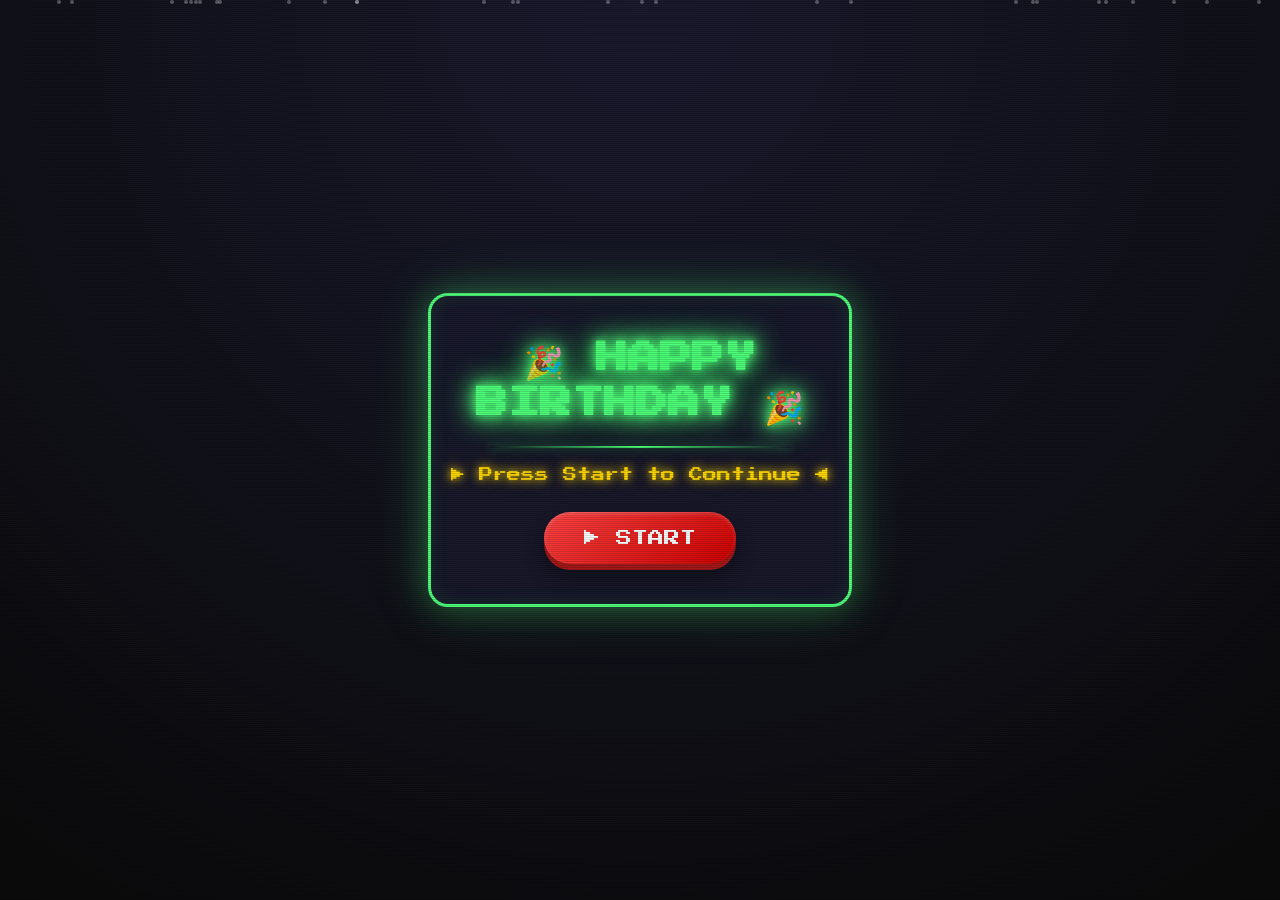
<file: index.html>
<!DOCTYPE html>
<html lang="en">
<head>
  <meta charset="UTF-8">
  <meta name="viewport" content="width=device-width, initial-scale=1.0">
  <title>Happy Birthday 💖</title>
  <link rel="stylesheet" href="css/start.css">
</head>
<body>
  <!-- Animated particles -->
  <div class="particles" id="particles"></div>

  <!-- Scanline overlay -->
  <div class="scanlines"></div>

  <!-- Start screen -->
  <div class="start-screen">
    <h1 class="title">
      <span class="emoji">🎉</span>
      HAPPY<br>BIRTHDAY
      <span class="emoji">🎉</span>
    </h1>
    
    <div class="divider"></div>
    
    <p class="subtitle">▶ Press Start to Continue ◀</p>
    
    <button class="start-btn" id="start-button">
      ▶ START
    </button>
  </div>

  <script src="js/start.js"></script>
</body>
</html>
</file>
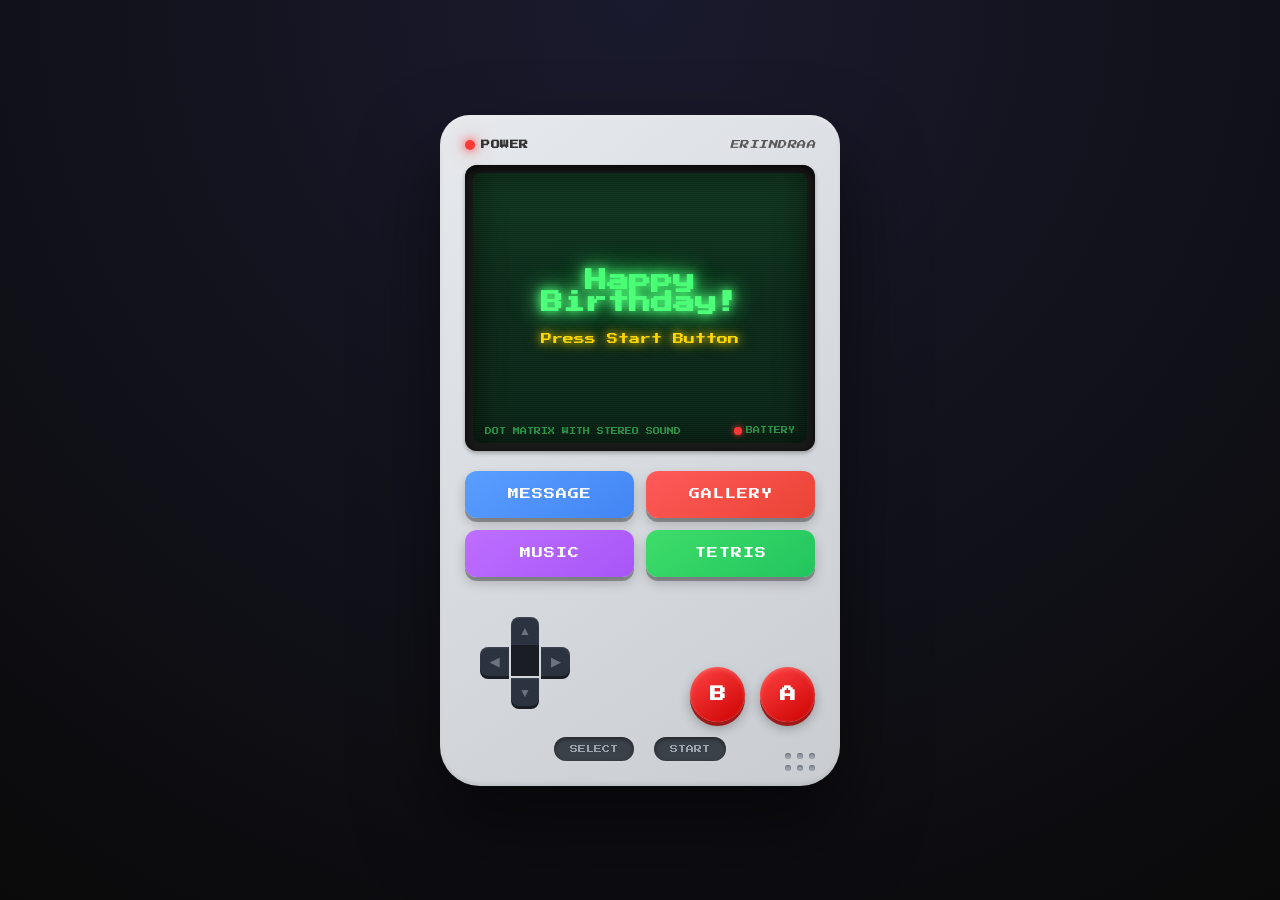
<file: menu.html>
<!DOCTYPE html>
<html lang="en">
<head>
  <meta charset="UTF-8">
  <meta name="viewport" content="width=device-width, initial-scale=1.0">
  <title>ERIINDRAA Console</title>
  <link rel="stylesheet" href="css/style.css">
</head>
<body>
  <div class="console">
    <div class="top-bar">
      <div class="power">
        <div class="power-led"></div>
        <span>POWER</span>
      </div>
      <div class="brand">ERIINDRAA</div>
    </div>

    <div class="screen-container">
      <div class="screen">
        <h1>Happy<br>Birthday!</h1>
        <p>Press Start Button</p>
        <div class="screen-info">DOT MATRIX WITH STEREO SOUND</div>
        <div class="battery-indicator">
          <div class="battery-led"></div>
          <span>BATTERY</span>
        </div>
      </div>
    </div>

    <div class="menu-buttons">
      <button class="btn blue" data-screen="message" onclick="testClick('message')">MESSAGE</button>
      <button class="btn red" data-screen="gallery" onclick="testClick('gallery')">GALLERY</button>
      <button class="btn purple" data-screen="music" onclick="testClick('music')">MUSIC</button>
      <button class="btn green" data-screen="tetris" onclick="testClick('tetris')">TETRIS</button>
    </div>

    <div class="controls">
      <div class="dpad-container">
        <div class="dpad">
          <button class="dpad-btn dpad-up"><span class="dpad-arrow">▲</span></button>
          <button class="dpad-btn dpad-left"><span class="dpad-arrow">◀</span></button>
          <div class="dpad-center"></div>
          <button class="dpad-btn dpad-right"><span class="dpad-arrow">▶</span></button>
          <button class="dpad-btn dpad-down"><span class="dpad-arrow">▼</span></button>
        </div>
      </div>

      <div class="ab-buttons">
        <button class="ab-btn b-btn">B</button>
        <button class="ab-btn a-btn">A</button>
      </div>
    </div>

    <div class="bottom-controls">
      <button class="control-btn" id="select-btn">SELECT</button>
      <button class="control-btn" id="start-btn">START</button>
    </div>

    <div class="speaker">
      <div class="speaker-hole"></div>
      <div class="speaker-hole"></div>
      <div class="speaker-hole"></div>
      <div class="speaker-hole"></div>
      <div class="speaker-hole"></div>
      <div class="speaker-hole"></div>
    </div>
  </div>

  
  <!-- Load main script AFTER test -->
  <script src="js/script.js"></script>
</body>
</html>
</file>
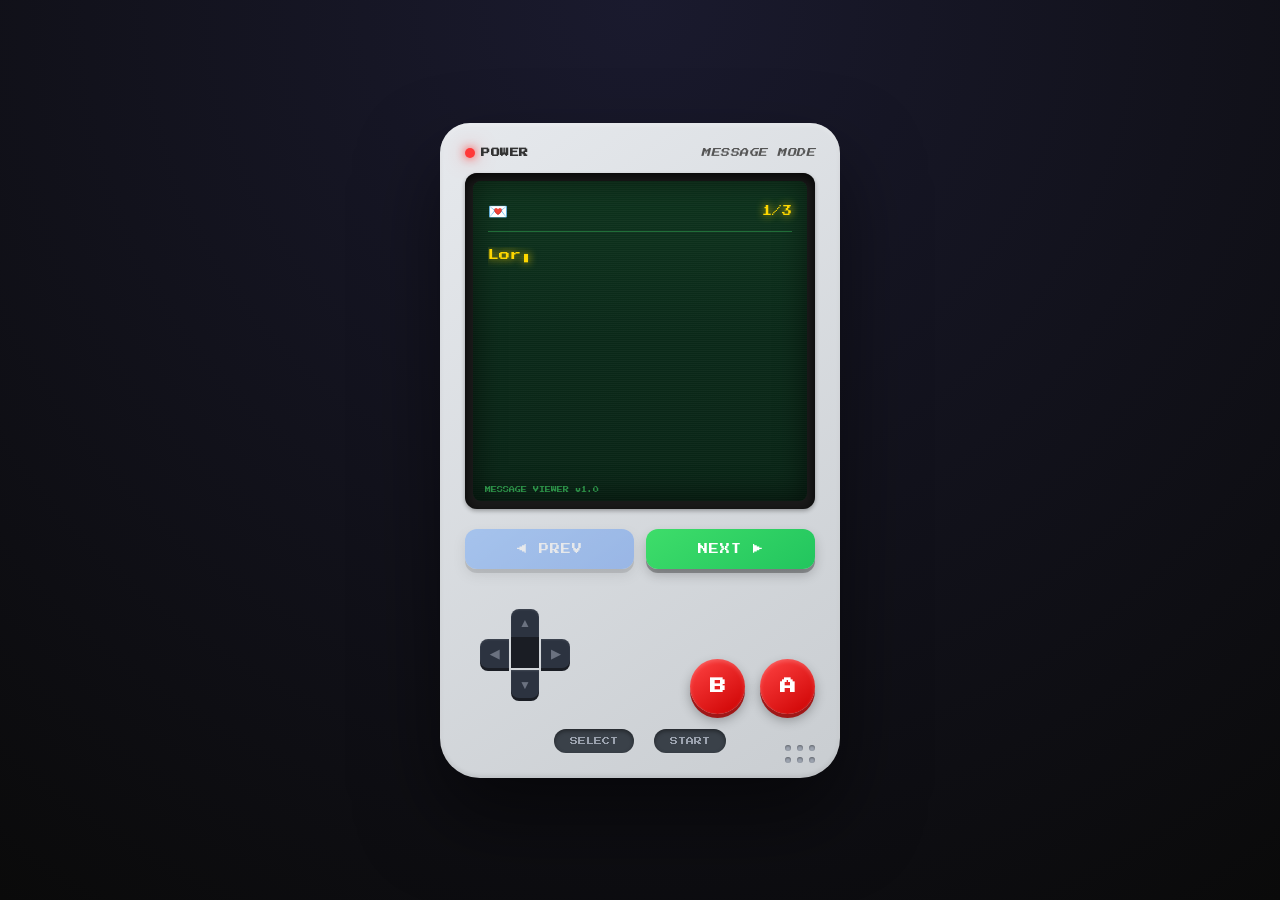
<file: message.html>
<!DOCTYPE html>
<html lang="en">
<head>
  <meta charset="UTF-8">
  <meta name="viewport" content="width=device-width, initial-scale=1.0">
  <title>Birthday Message 💌</title>
  <link rel="stylesheet" href="css/message.css">
  <audio id="messageMusic" loop>
  <source src="music/cant smile.mp3" type="audio/mpeg">
</audio>
</head>
<body>
  <div class="console">
    <div class="top-bar">
      <div class="power">
        <div class="power-led"></div>
        <span>POWER</span>
      </div>
      <div class="brand">MESSAGE MODE</div>
    </div>

    <div class="screen-container">
      <div class="screen">
        <!-- Message Header -->
        <div class="message-header">
          <span class="icon">💌</span>
          <span class="page-counter" id="page-counter">1/3</span>
        </div>

        <!-- Message Content with typing effect -->
        <div class="message-content">
          <p class="greeting" id="greeting"></p>
          <p class="message-text" id="message-text"></p>
          <p class="signature" id="signature"></p>
        </div>

        <!-- Typing indicator -->
        <div class="typing-indicator" id="typing-indicator">
          <span></span>
          <span></span>
          <span></span>
        </div>

        <div class="screen-info">MESSAGE VIEWER v1.0</div>
      </div>
    </div>

    <!-- Navigation Controls -->
    <div class="menu-buttons">
      <button class="btn blue" id="prev-btn">◀ PREV</button>
      <button class="btn green" id="next-btn">NEXT ▶</button>
    </div>

    <div class="controls">
      <div class="dpad-container">
        <div class="dpad">
          <button class="dpad-btn dpad-up"><span class="dpad-arrow">▲</span></button>
          <button class="dpad-btn dpad-left" id="dpad-left"><span class="dpad-arrow">◀</span></button>
          <div class="dpad-center"></div>
          <button class="dpad-btn dpad-right" id="dpad-right"><span class="dpad-arrow">▶</span></button>
          <button class="dpad-btn dpad-down"><span class="dpad-arrow">▼</span></button>
        </div>
      </div>

      <div class="ab-buttons">
        <button class="ab-btn b-btn" id="back-btn">B</button>
        <button class="ab-btn a-btn">A</button>
      </div>
    </div>

    <div class="bottom-controls">
      <button class="control-btn">SELECT</button>
      <button class="control-btn" id="start-btn">START</button>
    </div>

    <div class="speaker">
      <div class="speaker-hole"></div>
      <div class="speaker-hole"></div>
      <div class="speaker-hole"></div>
      <div class="speaker-hole"></div>
      <div class="speaker-hole"></div>
      <div class="speaker-hole"></div>
    </div>
  </div>

  <script src="js/message.js"></script>
</body>
</html>
</file>
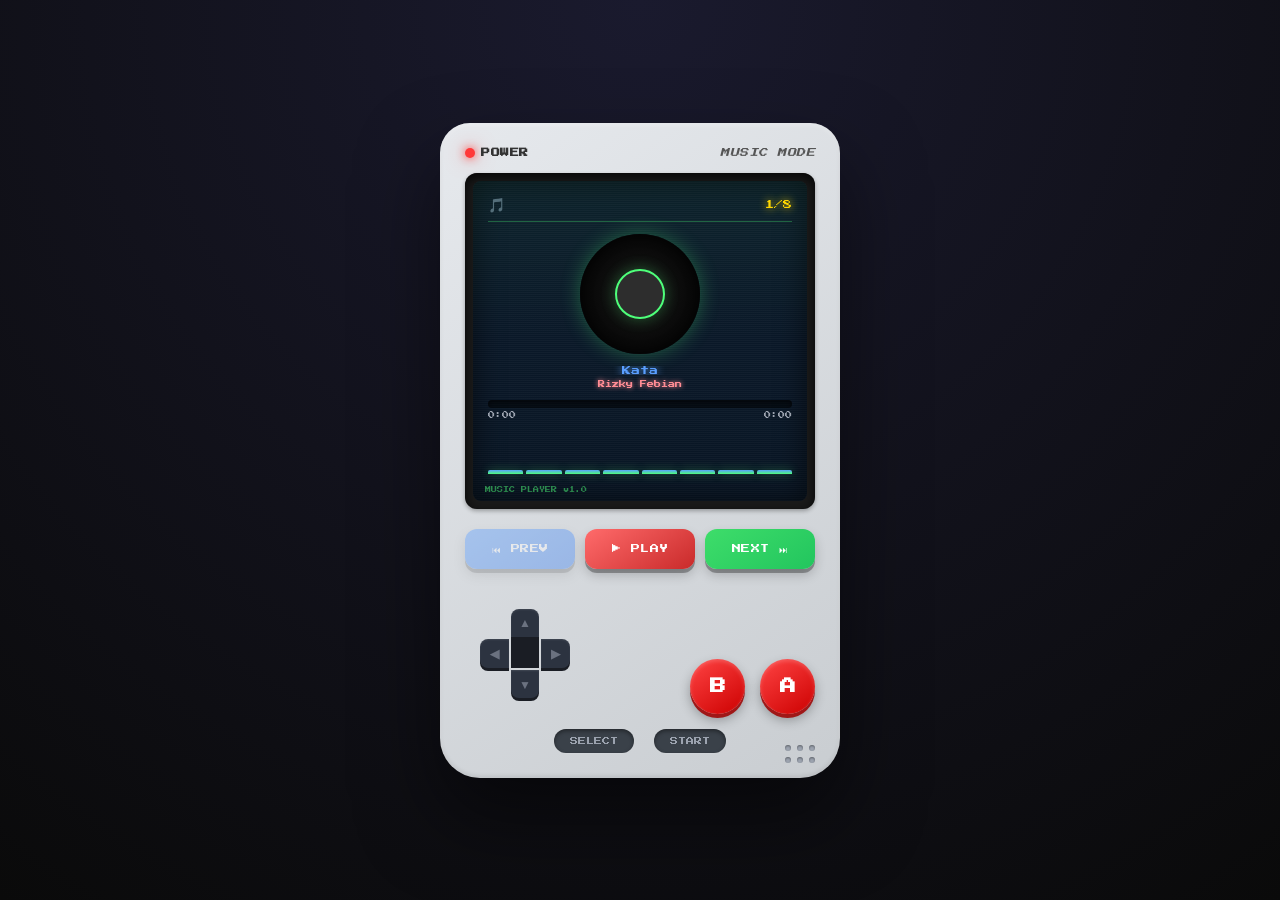
<file: music.html>
<!DOCTYPE html>
<html lang="en">
<head>
  <meta charset="UTF-8">
  <meta name="viewport" content="width=device-width, initial-scale=1.0">
  <title>Music Player 🎵</title>
  <link rel="stylesheet" href="css/music.css">
</head>
<body>
  <div class="console">
    <div class="top-bar">
      <div class="power">
        <div class="power-led"></div>
        <span>POWER</span>
      </div>
      <div class="brand">MUSIC MODE</div>
    </div>

    <div class="screen-container">
      <div class="screen">
        <!-- Music Header -->
        <div class="music-header">
          <span class="icon">🎵</span>
          <span class="track-counter" id="track-counter">1/5</span>
        </div>

        <!-- Album Art -->
        <div class="album-art" id="album-art">
          <div class="vinyl-record">
            <div class="vinyl-center"></div>
            <div class="vinyl-label"></div>
          </div>
        </div>

        <!-- Track Info -->
        <div class="track-info">
          <div class="track-title" id="track-title">Loading...</div>
          <div class="track-artist" id="track-artist">Artist</div>
        </div>

        <!-- Progress Bar -->
        <div class="progress-container">
          <div class="progress-bar">
            <div class="progress-fill" id="progress-fill"></div>
          </div>
          <div class="time-display">
            <span id="current-time">0:00</span>
            <span id="total-time">0:00</span>
          </div>
        </div>

        <!-- Visualizer -->
        <div class="visualizer" id="visualizer">
          <div class="bar"></div>
          <div class="bar"></div>
          <div class="bar"></div>
          <div class="bar"></div>
          <div class="bar"></div>
          <div class="bar"></div>
          <div class="bar"></div>
          <div class="bar"></div>
        </div>

        <div class="screen-info">MUSIC PLAYER v1.0</div>
      </div>
    </div>

    <!-- Music Controls -->
    <div class="menu-buttons">
      <button class="btn blue" id="prev-btn">⏮ PREV</button>
      <button class="btn red" id="play-btn">▶ PLAY</button>
      <button class="btn green" id="next-btn">NEXT ⏭</button>
    </div>

    <div class="controls">
      <div class="dpad-container">
        <div class="dpad">
          <button class="dpad-btn dpad-up" id="dpad-up"><span class="dpad-arrow">▲</span></button>
          <button class="dpad-btn dpad-left" id="dpad-left"><span class="dpad-arrow">◀</span></button>
          <div class="dpad-center"></div>
          <button class="dpad-btn dpad-right" id="dpad-right"><span class="dpad-arrow">▶</span></button>
          <button class="dpad-btn dpad-down" id="dpad-down"><span class="dpad-arrow">▼</span></button>
        </div>
      </div>

      <div class="ab-buttons">
        <button class="ab-btn b-btn" id="back-btn">B</button>
        <button class="ab-btn a-btn" id="play-pause-btn">A</button>
      </div>
    </div>

    <div class="bottom-controls">
      <button class="control-btn">SELECT</button>
      <button class="control-btn" id="start-btn">START</button>
    </div>

    <div class="speaker">
      <div class="speaker-hole"></div>
      <div class="speaker-hole"></div>
      <div class="speaker-hole"></div>
      <div class="speaker-hole"></div>
      <div class="speaker-hole"></div>
      <div class="speaker-hole"></div>
    </div>
  </div>

  <script src="js/music.js"></script>
</body>
</html>
</file>
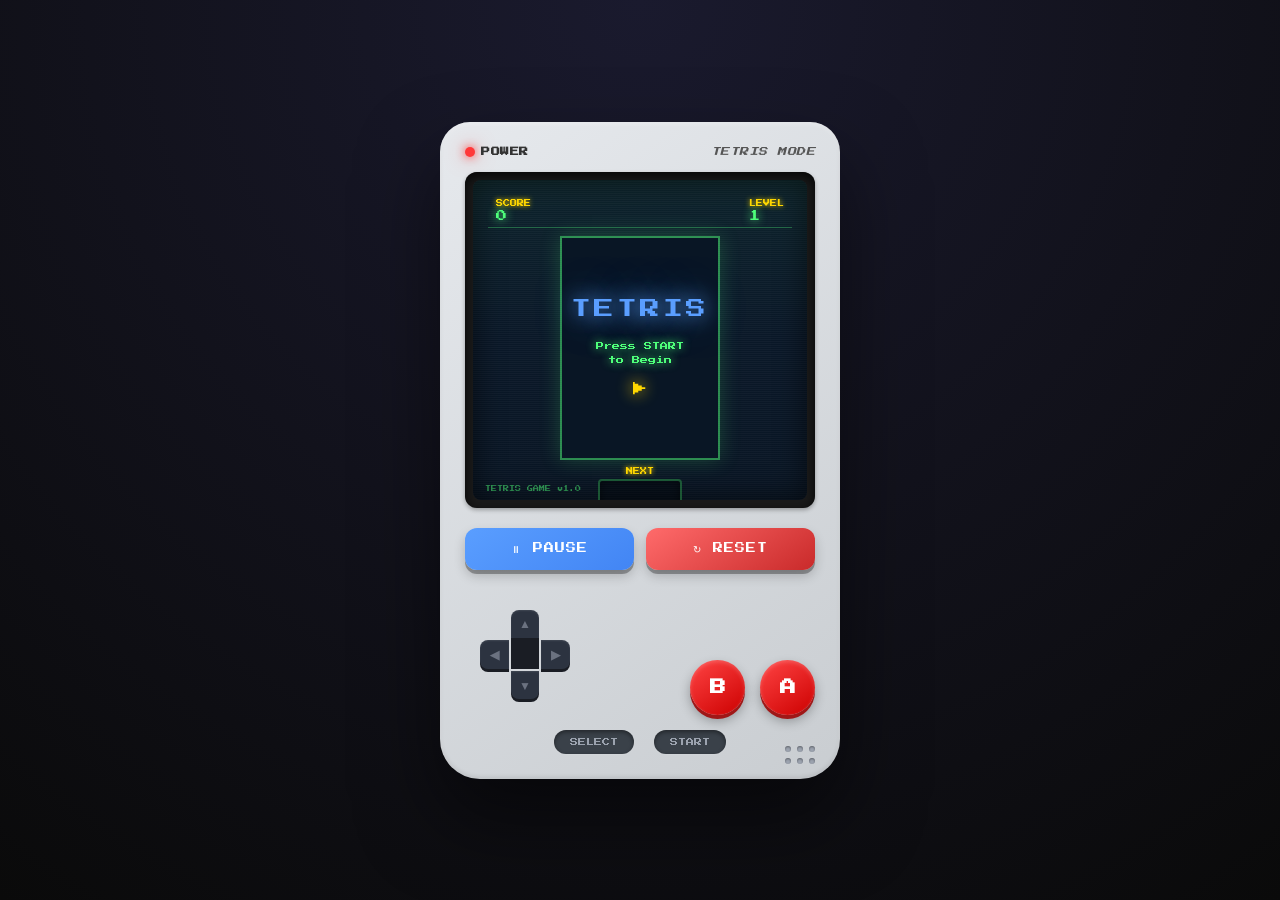
<file: tetris.html>
<!DOCTYPE html>
<html lang="en">
<head>
  <meta charset="UTF-8">
  <meta name="viewport" content="width=device-width, initial-scale=1.0">
  <title>Tetris Game 🎮</title>
  <link rel="stylesheet" href="css/tetris.css">
</head>
<body>
  <div class="console">
    <div class="top-bar">
      <div class="power">
        <div class="power-led"></div>
        <span>POWER</span>
      </div>
      <div class="brand">TETRIS MODE</div>
    </div>

    <div class="screen-container">
      <div class="screen">
        <!-- Game Header -->
        <div class="game-header">
          <div class="score-section">
            <span class="label">SCORE</span>
            <span class="score-value" id="score">0</span>
          </div>
          <div class="level-section">
            <span class="label">LEVEL</span>
            <span class="level-value" id="level">1</span>
          </div>
        </div>

        <!-- Game Canvas -->
        <div class="game-area">
          <canvas id="tetris-canvas" width="160" height="224"></canvas>
          
          <!-- Start Screen -->
          <div class="start-screen" id="start-screen">
            <div class="start-content">
              <div class="tetris-logo">TETRIS</div>
              <div class="start-text">Press START<br>to Begin</div>
              <div class="blink-cursor">▶</div>
            </div>
          </div>

          <!-- Game Over Popup -->
          <div class="game-over-popup" id="game-over-popup">
            <div class="popup-content">
              <div class="game-over-title">GAME OVER!</div>
              <div class="final-score">
                <span class="label">FINAL SCORE</span>
                <span class="value" id="final-score">0</span>
              </div>
              <div class="final-level">
                <span class="label">LEVEL REACHED</span>
                <span class="value" id="final-level">1</span>
              </div>
              <button class="restart-btn" id="restart-btn">
                <span class="restart-icon">↻</span>
                RESTART
              </button>
            </div>
          </div>
        </div>

        <!-- Next Piece Preview -->
        <div class="next-piece-container">
          <div class="next-label">NEXT</div>
          <canvas id="next-canvas" width="80" height="80"></canvas>
        </div>

        <div class="screen-info">TETRIS GAME v1.0</div>
      </div>
    </div>

    <!-- Game Controls Info -->
    <div class="menu-buttons">
      <button class="btn blue" id="pause-btn">⏸ PAUSE</button>
      <button class="btn red" id="reset-btn">↻ RESET</button>
    </div>

    <div class="controls">
      <div class="dpad-container">
        <div class="dpad">
          <button class="dpad-btn dpad-up" id="dpad-up"><span class="dpad-arrow">▲</span></button>
          <button class="dpad-btn dpad-left" id="dpad-left"><span class="dpad-arrow">◀</span></button>
          <div class="dpad-center"></div>
          <button class="dpad-btn dpad-right" id="dpad-right"><span class="dpad-arrow">▶</span></button>
          <button class="dpad-btn dpad-down" id="dpad-down"><span class="dpad-arrow">▼</span></button>
        </div>
      </div>

      <div class="ab-buttons">
        <button class="ab-btn b-btn" id="back-btn">B</button>
        <button class="ab-btn a-btn" id="rotate-btn">A</button>
      </div>
    </div>

    <div class="bottom-controls">
      <button class="control-btn">SELECT</button>
      <button class="control-btn" id="start-btn">START</button>
    </div>

    <div class="speaker">
      <div class="speaker-hole"></div>
      <div class="speaker-hole"></div>
      <div class="speaker-hole"></div>
      <div class="speaker-hole"></div>
      <div class="speaker-hole"></div>
      <div class="speaker-hole"></div>
    </div>
  </div>

  <script src="js/tetris.js"></script>
</body>
</html>
</file>
<file: css/start.css>
@import url('https://fonts.googleapis.com/css2?family=Press+Start+2P&display=swap');

* {
  box-sizing: border-box;
  margin: 0;
  padding: 0;
}

body {
  font-family: 'Press Start 2P', cursive;
  background: radial-gradient(circle at top, #1a1a2e, #0a0a0a);
  min-height: 100vh;
  display: flex;
  justify-content: center;
  align-items: center;
  padding: 20px;
  overflow: hidden;
  position: relative;
  touch-action: none; 
  min-height: 100svh;
}

/* Animated background particles */
.particles {
  position: absolute;
  width: 100%;
  height: 100%;
  overflow: hidden;
  z-index: 0;
}

.particle {
  position: absolute;
  width: 4px;
  height: 4px;
  background: #fff;
  border-radius: 50%;
  animation: float 15s infinite;
  opacity: 0.3;
}

@keyframes float {
  0% {
    transform: translateY(100vh) rotate(0deg);
    opacity: 0;
  }
  10% {
    opacity: 0.3;
  }
  90% {
    opacity: 0.3;
  }
  100% {
    transform: translateY(-100vh) rotate(360deg);
    opacity: 0;
  }
}

/* Start screen container */
.start-screen {
  position: relative;
  z-index: 1;
  text-align: center;
  max-width: 600px;
  padding: 40px 20px;
  background: rgba(26, 26, 46, 0.8);
  border-radius: 20px;
  border: 3px solid #4eff7a;
  box-shadow: 
    0 0 30px rgba(78, 255, 122, 0.3),
    0 0 60px rgba(78, 255, 122, 0.2),
    inset 0 0 20px rgba(78, 255, 122, 0.1);
  animation: screenGlow 3s ease-in-out infinite;
}

@keyframes screenGlow {
  0%, 100% {
    box-shadow: 
      0 0 30px rgba(78, 255, 122, 0.3),
      0 0 60px rgba(78, 255, 122, 0.2),
      inset 0 0 20px rgba(78, 255, 122, 0.1);
  }
  50% {
    box-shadow: 
      0 0 40px rgba(78, 255, 122, 0.5),
      0 0 80px rgba(78, 255, 122, 0.3),
      inset 0 0 30px rgba(78, 255, 122, 0.2);
  }
}

/* Title styling */
.title {
  font-size: 32px;
  color: #4eff7a;
  margin-bottom: 15px;
  text-shadow: 
    0 0 10px #4eff7a,
    0 0 20px #4eff7a,
    0 0 30px #4eff7a,
    0 0 40px rgba(78, 255, 122, 0.5);
  animation: titlePulse 2s ease-in-out infinite;
  line-height: 1.4;
}

@keyframes titlePulse {
  0%, 100% {
    transform: scale(1);
  }
  50% {
    transform: scale(1.05);
  }
}

.emoji {
  display: inline-block;
  animation: bounce 1s ease-in-out infinite;
}

@keyframes bounce {
  0%, 100% {
    transform: translateY(0);
  }
  50% {
    transform: translateY(-10px);
  }
}

/* Subtitle */
.subtitle {
  font-size: 14px;
  color: #ffd700;
  margin-bottom: 30px;
  text-shadow: 
    0 0 8px #ffd700,
    0 0 16px rgba(255, 215, 0, 0.5);
  animation: blink 1.5s infinite;
}

@keyframes blink {
  0%, 49%, 100% { opacity: 1; }
  50%, 99% { opacity: 0.3; }
}

/* Decorative line */
.divider {
  width: 80%;
  height: 2px;
  background: linear-gradient(
    90deg,
    transparent,
    #4eff7a,
    transparent
  );
  margin: 20px auto;
  box-shadow: 0 0 10px rgba(78, 255, 122, 0.5);
}

/* Start button */
.start-btn {
  padding: 18px 40px;
  font-family: 'Press Start 2P', cursive;
  font-size: 16px;
  color: white;
  background: linear-gradient(145deg, #ff4444, #cc0000);
  border: none;
  border-radius: 50px;
  cursor: pointer;
  box-shadow: 
    0 6px 0 #a01818,
    0 10px 20px rgba(0, 0, 0, 0.4),
    inset 0 2px 4px rgba(255, 255, 255, 0.2);
  transition: all 0.2s;
  position: relative;
  overflow: hidden;
  animation: buttonGlow 2s ease-in-out infinite;
}

@keyframes buttonGlow {
  0%, 100% {
    box-shadow: 
      0 6px 0 #a01818,
      0 10px 20px rgba(0, 0, 0, 0.4),
      inset 0 2px 4px rgba(255, 255, 255, 0.2);
  }
  50% {
    box-shadow: 
      0 6px 0 #a01818,
      0 10px 20px rgba(255, 68, 68, 0.6),
      inset 0 2px 4px rgba(255, 255, 255, 0.2),
      0 0 30px rgba(255, 68, 68, 0.4);
  }
}

.start-btn::before {
  content: '';
  position: absolute;
  top: 0;
  left: -100%;
  width: 100%;
  height: 100%;
  background: linear-gradient(
    90deg,
    transparent,
    rgba(255, 255, 255, 0.3),
    transparent
  );
  transition: left 0.5s;
}

.start-btn:hover::before {
  left: 100%;
}

.start-btn:hover {
  transform: translateY(-4px);
  box-shadow: 
    0 8px 0 #a01818,
    0 14px 28px rgba(255, 68, 68, 0.5),
    inset 0 2px 4px rgba(255, 255, 255, 0.3);
}

.start-btn:active {
  transform: translateY(4px);
  box-shadow: 
    0 2px 0 #a01818,
    0 4px 8px rgba(0, 0, 0, 0.4),
    inset 0 2px 4px rgba(255, 255, 255, 0.2);
}

/* Info text */
.info-text {
  margin-top: 30px;
  font-size: 10px;
  color: #888;
  line-height: 1.6;
}

.info-text span {
  color: #4eff7a;
  text-shadow: 0 0 5px #4eff7a;
}

/* Scanline effect */
.scanlines {
  position: absolute;
  top: 0;
  left: 0;
  width: 100%;
  height: 100%;
  background: repeating-linear-gradient(
    0deg,
    rgba(0, 0, 0, 0.15),
    rgba(0, 0, 0, 0.15) 1px,
    transparent 1px,
    transparent 2px
  );
  pointer-events: none;
  z-index: 2;
}

/* Responsive */
@media (max-width: 600px) {
  .title {
    font-size: 24px;
  }

  .subtitle {
    font-size: 12px;
  }

  .start-btn {
    padding: 15px 30px;
    font-size: 14px;
  }

  .start-screen {
    padding: 30px 15px;
  }
}
</file>
<file: css/style.css>
@import url('https://fonts.googleapis.com/css2?family=Press+Start+2P&display=swap');

* {
  box-sizing: border-box;
  margin: 0;
  padding: 0;
}

body {
  font-family: 'Press Start 2P', cursive;
  background: radial-gradient(circle at top, #1a1a2e, #0a0a0a);

  height: 100svh;      /* FIX */
  overflow: hidden;   /* FIX */

  display: flex;
  justify-content: center;
  align-items: center;
  padding: 20px;

  touch-action: none;
}

.console {
  width: 100%;
  max-width: 400px;
  background: linear-gradient(145deg, #e6e9ed, #c9cdd1);
  border-radius: 30px 30px 40px 40px;
  padding: 25px;
  box-shadow: 
    0 40px 80px rgba(0,0,0,0.5),
    inset 0 2px 4px rgba(255,255,255,0.3),
    inset 0 -2px 4px rgba(0,0,0,0.1);
  position: relative;
}

/* Top Bar */
.top-bar {
  display: flex;
  justify-content: space-between;
  align-items: center;
  margin-bottom: 15px;
  font-size: 9px;
  letter-spacing: 0.5px;
}

.power {
  display: flex;
  align-items: center;
  gap: 6px;
  color: #333;
  font-weight: bold;
}

.power-led {
  width: 10px;
  height: 10px;
  background: #ff3838;
  border-radius: 50%;
  box-shadow: 0 0 10px #ff3838, 0 0 20px rgba(255,56,56,0.5);
  animation: pulse 2s infinite;
}

@keyframes pulse {
  0%, 100% { opacity: 1; }
  50% { opacity: 0.6; }
}

.brand {
  color: #555;
  font-style: italic;
}

/* Screen */
.screen-container {
  background: #1a1a1a;
  border-radius: 12px;
  padding: 8px;
  margin-bottom: 20px;
  box-shadow: 
    inset 0 4px 12px rgba(0,0,0,0.8),
    0 2px 4px rgba(0,0,0,0.3);
}

.screen {
  background: #0a2818;
  background-image: 
    repeating-linear-gradient(
      0deg,
      rgba(255, 255, 255, 0.03) 0px,
      rgba(255, 255, 255, 0.03) 1px,
      transparent 1px,
      transparent 2px
    );
  color: #4eff7a;
  padding: 30px 20px;
  border-radius: 8px;
  text-align: center;
  position: relative;
  overflow: hidden;
  height: 270px;
  display: flex;
  flex-direction: column;
  justify-content: center;
  box-shadow: inset 0 0 30px rgba(0,0,0,0.6);
  transition: all 0.3s ease;
}

.screen::before {
  content: '';
  position: absolute;
  top: 0;
  left: 0;
  right: 0;
  bottom: 0;
  background: linear-gradient(
    to bottom,
    rgba(78, 255, 122, 0.05) 0%,
    transparent 50%,
    rgba(0, 0, 0, 0.1) 100%
  );
  pointer-events: none;
}

.screen h1 {
  font-size: 22px;
  margin-bottom: 20px;
  text-shadow: 
    0 0 10px #4eff7a,
    0 0 20px #4eff7a,
    0 0 30px rgba(78, 255, 122, 0.5);
  position: relative;
  z-index: 1;
  transition: all 0.3s ease;
}

.screen p {
  font-size: 11px;
  color: #ffd700;
  text-shadow: 
    0 0 8px #ffd700,
    0 0 16px rgba(255, 215, 0, 0.5);
  animation: blink 1.2s infinite;
  position: relative;
  z-index: 1;
  transition: all 0.3s ease;
}

.screen-info {
  position: absolute;
  bottom: 8px;
  left: 12px;
  font-size: 7px;
  color: rgba(78, 255, 122, 0.5);
  text-shadow: none;
  z-index: 1;
}

.battery-indicator {
  position: absolute;
  bottom: 8px;
  right: 12px;
  display: flex;
  align-items: center;
  gap: 4px;
  font-size: 7px;
  color: rgba(78, 255, 122, 0.5);
  z-index: 1;
}

.battery-led {
  width: 8px;
  height: 8px;
  background: #ff3838;
  border-radius: 50%;
  box-shadow: 0 0 6px #ff3838;
}

@keyframes blink {
  0%, 49% { opacity: 1; }
  50%, 100% { opacity: 0.3; }
}

/* Menu Buttons */
.menu-buttons {
  display: grid;
  grid-template-columns: 1fr 1fr;
  gap: 12px;
  margin-bottom: 25px;
}

.btn {
  border: none;
  padding: 18px 10px;
  color: white;
  cursor: pointer;
  border-radius: 12px;
  font-size: 11px;
  font-family: 'Press Start 2P', cursive;
  text-transform: uppercase;
  letter-spacing: 1px;
  transition: all 0.2s;
  box-shadow: 
    0 4px 0 rgba(0,0,0,0.3),
    0 6px 12px rgba(0,0,0,0.2);
  position: relative;
  overflow: hidden;
}

.btn:hover {
  transform: translateY(-2px);
  box-shadow: 
    0 6px 0 rgba(0,0,0,0.3),
    0 8px 16px rgba(0,0,0,0.3);
}

.btn:active {
  transform: translateY(2px);
  box-shadow: 
    0 2px 0 rgba(0,0,0,0.3),
    0 4px 8px rgba(0,0,0,0.2);
}

.btn:disabled {
  opacity: 0.4;
  cursor: not-allowed;
  transform: none;
}

.btn::before {
  content: '';
  position: absolute;
  top: 0;
  left: -100%;
  width: 100%;
  height: 100%;
  background: linear-gradient(90deg, transparent, rgba(255,255,255,0.2), transparent);
  transition: left 0.5s;
}

.btn:hover::before {
  left: 100%;
}

.blue { background: linear-gradient(145deg, #5a9eff, #4285f4); }
.red { background: linear-gradient(145deg, #ff5a5a, #ea4335); }
.purple { background: linear-gradient(145deg, #bd6fff, #a855f7); }
.green { background: linear-gradient(145deg, #3edd6a, #22c55e); }

/* Controls */
.controls {
  display: flex;
  justify-content: space-between;
  align-items: flex-end;
  margin-bottom: 15px;
}

.dpad-container {
  position: relative;
  width: 120px;
  height: 120px;
}

.dpad {
  position: absolute;
  top: 50%;
  left: 50%;
  transform: translate(-50%, -50%);
  width: 90px;
  height: 90px;
  display: grid;
  grid-template-columns: 1fr 1fr 1fr;
  grid-template-rows: 1fr 1fr 1fr;
  gap: 2px;
}

.dpad-btn {
  background: #2c3340;
  border: none;
  cursor: pointer;
  transition: all 0.1s;
  box-shadow: 
    0 3px 0 #1a1d24,
    inset 0 1px 2px rgba(255,255,255,0.1);
}

.dpad-btn:active {
  transform: translateY(2px);
  box-shadow: 
    0 1px 0 #1a1d24,
    inset 0 1px 2px rgba(255,255,255,0.1);
}

.dpad-up { grid-area: 1 / 2 / 2 / 3; border-radius: 8px 8px 0 0; }
.dpad-left { grid-area: 2 / 1 / 3 / 2; border-radius: 8px 0 0 8px; }
.dpad-center { 
  grid-area: 2 / 2 / 3 / 3; 
  background: #1a1d24;
  cursor: default;
  pointer-events: none;
}
.dpad-right { grid-area: 2 / 3 / 3 / 4; border-radius: 0 8px 8px 0; }
.dpad-down { grid-area: 3 / 2 / 4 / 3; border-radius: 0 0 8px 8px; }

.dpad-arrow {
  color: #6b7280;
  font-size: 12px;
  font-weight: bold;
}

.ab-buttons {
  display: flex;
  gap: 15px;
  align-items: center;
}

.ab-btn {
  width: 55px;
  height: 55px;
  border-radius: 50%;
  border: none;
  font-family: 'Press Start 2P', cursive;
  font-size: 16px;
  font-weight: bold;
  cursor: pointer;
  transition: all 0.1s;
  box-shadow: 
    0 4px 0 #a01818,
    0 6px 12px rgba(0,0,0,0.3),
    inset 0 2px 4px rgba(255,255,255,0.2);
}

.ab-btn.b-btn {
  background: linear-gradient(145deg, #ff4444, #cc0000);
  color: white;
}

.ab-btn.a-btn {
  background: linear-gradient(145deg, #ff4444, #cc0000);
  color: white;
}

.ab-btn:active {
  transform: translateY(3px);
  box-shadow: 
    0 1px 0 #a01818,
    0 3px 6px rgba(0,0,0,0.3),
    inset 0 2px 4px rgba(255,255,255,0.2);
}

/* Bottom controls */
.bottom-controls {
  display: flex;
  justify-content: center;
  gap: 20px;
  margin-top: 15px;
}

.control-btn {
  padding: 8px 16px;
  background: #3a4149;
  border: none;
  border-radius: 20px;
  color: #9ca3af;
  font-family: 'Press Start 2P', cursive;
  font-size: 8px;
  cursor: pointer;
  box-shadow: 
    inset 0 2px 4px rgba(0,0,0,0.4),
    0 1px 2px rgba(255,255,255,0.1);
  transition: all 0.1s;
}

.control-btn:active {
  background: #2a3139;
  box-shadow: inset 0 3px 6px rgba(0,0,0,0.6);
}

/* Speaker holes */
.speaker {
  display: grid;
  grid-template-columns: repeat(3, 1fr);
  gap: 6px;
  position: absolute;
  bottom: 15px;
  right: 25px;
}

.speaker-hole {
  width: 6px;
  height: 6px;
  background: #9ca3af;
  border-radius: 50%;
  box-shadow: inset 0 1px 2px rgba(0,0,0,0.4);
}

/* Responsive */
@media (max-width: 480px) {
  .console {
    max-width: 360px;
    padding: 20px;
  }

  .screen h1 {
    font-size: 18px;
  }

  .btn {
    font-size: 10px;
    padding: 15px 8px;
  }
}
</file>
<file: css/message.css>
@import url('https://fonts.googleapis.com/css2?family=Press+Start+2P&display=swap');

* {
  box-sizing: border-box;
  margin: 0;
  padding: 0;
}

body {
  font-family: 'Press Start 2P', cursive;
  background: radial-gradient(circle at top, #1a1a2e, #0a0a0a);
  min-height: 100vh;
  display: flex;
  justify-content: center;
  align-items: center;
  padding: 20px;
  overflow: hidden; 
  touch-action: none;
  min-height: 100svh;
}

.console {
  width: 100%;
  max-width: 400px;
  background: linear-gradient(145deg, #e6e9ed, #c9cdd1);
  border-radius: 30px 30px 40px 40px;
  padding: 25px;
  box-shadow: 
    0 40px 80px rgba(0,0,0,0.5),
    inset 0 2px 4px rgba(255,255,255,0.3),
    inset 0 -2px 4px rgba(0,0,0,0.1);
  position: relative;
}

/* Top Bar */
.top-bar {
  display: flex;
  justify-content: space-between;
  align-items: center;
  margin-bottom: 15px;
  font-size: 9px;
  letter-spacing: 0.5px;
}

.power {
  display: flex;
  align-items: center;
  gap: 6px;
  color: #333;
  font-weight: bold;
}

.power-led {
  width: 10px;
  height: 10px;
  background: #ff3838;
  border-radius: 50%;
  box-shadow: 0 0 10px #ff3838, 0 0 20px rgba(255,56,56,0.5);
  animation: pulse 2s infinite;
}

@keyframes pulse {
  0%, 100% { opacity: 1; }
  50% { opacity: 0.6; }
}

.brand {
  color: #555;
  font-style: italic;
}

/* Screen */
.screen-container {
  background: #1a1a1a;
  border-radius: 12px;
  padding: 8px;
  margin-bottom: 20px;
  box-shadow: 
    inset 0 4px 12px rgba(0,0,0,0.8),
    0 2px 4px rgba(0,0,0,0.3);
}

.screen {
  background: #0a2818;
  background-image: 
    repeating-linear-gradient(
      0deg,
      rgba(255, 255, 255, 0.03) 0px,
      rgba(255, 255, 255, 0.03) 1px,
      transparent 1px,
      transparent 2px
    );
  color: #4eff7a;
  padding: 20px 15px;
  border-radius: 8px;
  position: relative;
  overflow: hidden;
  height: 320px;
  box-shadow: inset 0 0 30px rgba(0,0,0,0.6);
  transition: all 0.3s ease;
}

.screen::before {
  content: '';
  position: absolute;
  top: 0;
  left: 0;
  right: 0;
  bottom: 0;
  background: linear-gradient(
    to bottom,
    rgba(78, 255, 122, 0.05) 0%,
    transparent 50%,
    rgba(0, 0, 0, 0.1) 100%
  );
  pointer-events: none;
}

/* Message Header */
.message-header {
  display: flex;
  justify-content: space-between;
  align-items: center;
  padding-bottom: 10px;
  border-bottom: 1px solid rgba(78, 255, 122, 0.3);
  margin-bottom: 15px;
  position: relative;
  z-index: 1;
}

.icon {
  font-size: 16px;
  animation: bounce 2s ease-in-out infinite;
}

@keyframes bounce {
  0%, 100% { transform: translateY(0); }
  50% { transform: translateY(-5px); }
}

.page-counter {
  font-size: 10px;
  color: #ffd700;
  text-shadow: 0 0 8px #ffd700;
}

/* Message Content */
.message-content {
  height: 200px;
  overflow-y: auto;
  overflow-x: hidden;
  position: relative;
  z-index: 1;
  line-height: 1.6;
  padding-right: 5px;
  scroll-behavior: smooth;
}

/* Custom scrollbar for retro look */
.message-content::-webkit-scrollbar {
  width: 6px;
}

.message-content::-webkit-scrollbar-track {
  background: rgba(0, 0, 0, 0.3);
  border-radius: 3px;
}

.message-content::-webkit-scrollbar-thumb {
  background: rgba(78, 255, 122, 0.5);
  border-radius: 3px;
  box-shadow: 0 0 5px rgba(78, 255, 122, 0.3);
}

.message-content::-webkit-scrollbar-thumb:hover {
  background: rgba(78, 255, 122, 0.7);
}

.greeting {
  font-size: 11px;
  color: #ffd700;
  text-shadow: 0 0 8px #ffd700;
  margin-bottom: 10px;
}

.message-text {
  font-size: 9px;
  color: #4eff7a;
  text-shadow: 0 0 5px #4eff7a;
  line-height: 1.8;
  margin-bottom: 10px;
  white-space: pre-wrap;
}

.signature {
  font-size: 8px;
  color: #ff8c94;
  text-shadow: 0 0 5px #ff8c94;
  text-align: right;
  font-style: italic;
  margin-top: 10px;
}

/* Typing Cursor */
.typing-cursor::after {
  content: '▮';
  animation: blink 0.7s infinite;
  margin-left: 2px;
}

@keyframes blink {
  0%, 49% { opacity: 1; }
  50%, 100% { opacity: 0; }
}

/* Typing Indicator */
.typing-indicator {
  display: none;
  justify-content: center;
  gap: 5px;
  padding: 15px;
  position: absolute;
  bottom: 30px;
  left: 50%;
  transform: translateX(-50%);
  z-index: 2;
}

.typing-indicator.active {
  display: flex;
}

.typing-indicator span {
  width: 6px;
  height: 6px;
  background: #5a9eff;
  border-radius: 50%;
  animation: typing 1.4s infinite;
  box-shadow: 0 0 10px #5a9eff;
}

.typing-indicator span:nth-child(2) {
  animation-delay: 0.2s;
}

.typing-indicator span:nth-child(3) {
  animation-delay: 0.4s;
}

@keyframes typing {
  0%, 60%, 100% {
    transform: translateY(0);
    opacity: 0.7;
  }
  30% {
    transform: translateY(-8px);
    opacity: 1;
  }
}

.screen-info {
  position: absolute;
  bottom: 8px;
  left: 12px;
  font-size: 6px;
  color: rgba(78, 255, 122, 0.5);
  text-shadow: none;
  z-index: 1;
}

/* Menu Buttons */
.menu-buttons {
  display: grid;
  grid-template-columns: 1fr 1fr;
  gap: 12px;
  margin-bottom: 25px;
}

.btn {
  border: none;
  padding: 15px 10px;
  color: white;
  cursor: pointer;
  border-radius: 12px;
  font-size: 10px;
  font-family: 'Press Start 2P', cursive;
  text-transform: uppercase;
  letter-spacing: 1px;
  transition: all 0.2s;
  box-shadow: 
    0 4px 0 rgba(0,0,0,0.3),
    0 6px 12px rgba(0,0,0,0.2);
  position: relative;
  overflow: hidden;
}

.btn:hover {
  transform: translateY(-2px);
  box-shadow: 
    0 6px 0 rgba(0,0,0,0.3),
    0 8px 16px rgba(0,0,0,0.3);
}

.btn:active {
  transform: translateY(2px);
  box-shadow: 
    0 2px 0 rgba(0,0,0,0.3),
    0 4px 8px rgba(0,0,0,0.2);
}

.btn:disabled {
  opacity: 0.4;
  cursor: not-allowed;
  transform: none;
}

.blue { background: linear-gradient(145deg, #5a9eff, #4285f4); }
.green { background: linear-gradient(145deg, #3edd6a, #22c55e); }

/* Controls */
.controls {
  display: flex;
  justify-content: space-between;
  align-items: flex-end;
  margin-bottom: 15px;
}

.dpad-container {
  position: relative;
  width: 120px;
  height: 120px;
}

.dpad {
  position: absolute;
  top: 50%;
  left: 50%;
  transform: translate(-50%, -50%);
  width: 90px;
  height: 90px;
  display: grid;
  grid-template-columns: 1fr 1fr 1fr;
  grid-template-rows: 1fr 1fr 1fr;
  gap: 2px;
}

.dpad-btn {
  background: #2c3340;
  border: none;
  cursor: pointer;
  transition: all 0.1s;
  box-shadow: 
    0 3px 0 #1a1d24,
    inset 0 1px 2px rgba(255,255,255,0.1);
}

.dpad-btn:active {
  transform: translateY(2px);
  box-shadow: 
    0 1px 0 #1a1d24,
    inset 0 1px 2px rgba(255,255,255,0.1);
}

.dpad-up { grid-area: 1 / 2 / 2 / 3; border-radius: 8px 8px 0 0; }
.dpad-left { grid-area: 2 / 1 / 3 / 2; border-radius: 8px 0 0 8px; }
.dpad-center { 
  grid-area: 2 / 2 / 3 / 3; 
  background: #1a1d24;
  cursor: default;
  pointer-events: none;
}
.dpad-right { grid-area: 2 / 3 / 3 / 4; border-radius: 0 8px 8px 0; }
.dpad-down { grid-area: 3 / 2 / 4 / 3; border-radius: 0 0 8px 8px; }

.dpad-arrow {
  color: #6b7280;
  font-size: 12px;
  font-weight: bold;
}

.ab-buttons {
  display: flex;
  gap: 15px;
  align-items: center;
}

.ab-btn {
  width: 55px;
  height: 55px;
  border-radius: 50%;
  border: none;
  font-family: 'Press Start 2P', cursive;
  font-size: 16px;
  font-weight: bold;
  cursor: pointer;
  transition: all 0.1s;
  box-shadow: 
    0 4px 0 #a01818,
    0 6px 12px rgba(0,0,0,0.3),
    inset 0 2px 4px rgba(255,255,255,0.2);
  background: linear-gradient(145deg, #ff4444, #cc0000);
  color: white;
}

.ab-btn:active {
  transform: translateY(3px);
  box-shadow: 
    0 1px 0 #a01818,
    0 3px 6px rgba(0,0,0,0.3),
    inset 0 2px 4px rgba(255,255,255,0.2);
}

/* Bottom controls */
.bottom-controls {
  display: flex;
  justify-content: center;
  gap: 20px;
  margin-top: 15px;
}

.control-btn {
  padding: 8px 16px;
  background: #3a4149;
  border: none;
  border-radius: 20px;
  color: #9ca3af;
  font-family: 'Press Start 2P', cursive;
  font-size: 8px;
  cursor: pointer;
  box-shadow: 
    inset 0 2px 4px rgba(0,0,0,0.4),
    0 1px 2px rgba(255,255,255,0.1);
  transition: all 0.1s;
}

.control-btn:active {
  background: #2a3139;
  box-shadow: inset 0 3px 6px rgba(0,0,0,0.6);
}

/* Speaker holes */
.speaker {
  display: grid;
  grid-template-columns: repeat(3, 1fr);
  gap: 6px;
  position: absolute;
  bottom: 15px;
  right: 25px;
}

.speaker-hole {
  width: 6px;
  height: 6px;
  background: #9ca3af;
  border-radius: 50%;
  box-shadow: inset 0 1px 2px rgba(0,0,0,0.4);
}

/* Responsive */
@media (max-width: 480px) {
  .console {
    max-width: 360px;
    padding: 20px;
  }

  .greeting {
    font-size: 10px;
  }

  .message-text {
    font-size: 8px;
  }

  .signature {
    font-size: 7px;
  }
}
</file>
<file: css/music.css>
@import url('https://fonts.googleapis.com/css2?family=Press+Start+2P&display=swap');

* {
  box-sizing: border-box;
  margin: 0;
  padding: 0;
}

body {
  font-family: 'Press Start 2P', cursive;
  background: radial-gradient(circle at top, #1a1a2e, #0a0a0a);
  min-height: 100vh;
  display: flex;
  justify-content: center;
  align-items: center;
  padding: 20px;
  overflow: hidden; 
  touch-action: none; 
  min-height: 100svh;
}

.console {
  width: 100%;
  max-width: 400px;
  background: linear-gradient(145deg, #e6e9ed, #c9cdd1);
  border-radius: 30px 30px 40px 40px;
  padding: 25px;
  box-shadow: 
    0 40px 80px rgba(0,0,0,0.5),
    inset 0 2px 4px rgba(255,255,255,0.3),
    inset 0 -2px 4px rgba(0,0,0,0.1);
  position: relative;
}

/* Top Bar */
.top-bar {
  display: flex;
  justify-content: space-between;
  align-items: center;
  margin-bottom: 15px;
  font-size: 9px;
  letter-spacing: 0.5px;
}

.power {
  display: flex;
  align-items: center;
  gap: 6px;
  color: #333;
  font-weight: bold;
}

.power-led {
  width: 10px;
  height: 10px;
  background: #ff3838;
  border-radius: 50%;
  box-shadow: 0 0 10px #ff3838, 0 0 20px rgba(255,56,56,0.5);
  animation: pulse 2s infinite;
}

@keyframes pulse {
  0%, 100% { opacity: 1; }
  50% { opacity: 0.6; }
}

.brand {
  color: #555;
  font-style: italic;
}

/* Screen */
.screen-container {
  background: #1a1a1a;
  border-radius: 12px;
  padding: 8px;
  margin-bottom: 20px;
  box-shadow: 
    inset 0 4px 12px rgba(0,0,0,0.8),
    0 2px 4px rgba(0,0,0,0.3);
}

.screen {
  background: #0a1828;
  background-image: 
    repeating-linear-gradient(
      0deg,
      rgba(255, 255, 255, 0.03) 0px,
      rgba(255, 255, 255, 0.03) 1px,
      transparent 1px,
      transparent 2px
    );
  color: #4eff7a;
  padding: 15px;
  border-radius: 8px;
  position: relative;
  overflow: hidden;
  height: 320px;
  box-shadow: inset 0 0 30px rgba(0,0,0,0.6);
}

.screen::before {
  content: '';
  position: absolute;
  top: 0;
  left: 0;
  right: 0;
  bottom: 0;
  background: linear-gradient(
    to bottom,
    rgba(78, 255, 122, 0.05) 0%,
    transparent 50%,
    rgba(0, 0, 0, 0.1) 100%
  );
  pointer-events: none;
}

/* Music Header */
.music-header {
  display: flex;
  justify-content: space-between;
  align-items: center;
  padding-bottom: 8px;
  border-bottom: 1px solid rgba(78, 255, 122, 0.3);
  margin-bottom: 12px;
  position: relative;
  z-index: 1;
}

.icon {
  font-size: 14px;
  animation: bounce 2s ease-in-out infinite;
}

@keyframes bounce {
  0%, 100% { transform: translateY(0); }
  50% { transform: translateY(-5px); }
}

.track-counter {
  font-size: 9px;
  color: #ffd700;
  text-shadow: 0 0 8px #ffd700;
}

/* Album Art */
.album-art {
  width: 120px;
  height: 120px;
  margin: 10px auto;
  position: relative;
  z-index: 1;
}

.vinyl-record {
  width: 100%;
  height: 100%;
  background: radial-gradient(circle, #1a1a1a 0%, #000 100%);
  border-radius: 50%;
  position: relative;
  box-shadow: 
    0 0 20px rgba(78, 255, 122, 0.3),
    inset 0 0 30px rgba(0,0,0,0.8);
  animation: spin 3s linear infinite;
  animation-play-state: paused;
}

.vinyl-record.playing {
  animation-play-state: running;
}

@keyframes spin {
  from { transform: rotate(0deg); }
  to { transform: rotate(360deg); }
}

.vinyl-center {
  position: absolute;
  top: 50%;
  left: 50%;
  transform: translate(-50%, -50%);
  width: 30px;
  height: 30px;
  background: radial-gradient(circle, #ff6b6b 0%, #c92a2a 100%);
  border-radius: 50%;
  box-shadow: 
    0 0 10px rgba(255, 107, 107, 0.5),
    inset 0 2px 5px rgba(0,0,0,0.5);
}

.vinyl-label {
  position: absolute;
  top: 50%;
  left: 50%;
  transform: translate(-50%, -50%);
  width: 50px;
  height: 50px;
  background: #2d2d2d;
  border-radius: 50%;
  border: 2px solid #4eff7a;
  box-shadow: 0 0 15px rgba(78, 255, 122, 0.3);
}

/* Track Info */
.track-info {
  text-align: center;
  margin: 12px 0;
  position: relative;
  z-index: 1;
}

.track-title {
  font-size: 9px;
  color: #5a9eff;
  text-shadow: 0 0 8px #5a9eff;
  margin-bottom: 6px;
  white-space: nowrap;
  overflow: hidden;
  text-overflow: ellipsis;
  padding: 0 10px;
}

.track-artist {
  font-size: 7px;
  color: #ff8c94;
  text-shadow: 0 0 5px #ff8c94;
}

/* Progress Bar */
.progress-container {
  margin: 12px 0;
  position: relative;
  z-index: 1;
}

.progress-bar {
  width: 100%;
  height: 8px;
  background: rgba(0, 0, 0, 0.5);
  border-radius: 4px;
  overflow: hidden;
  box-shadow: inset 0 2px 4px rgba(0,0,0,0.5);
}

.progress-fill {
  height: 100%;
  background: linear-gradient(90deg, #4eff7a 0%, #5a9eff 100%);
  width: 0%;
  transition: width 0.3s ease;
  box-shadow: 0 0 10px rgba(78, 255, 122, 0.5);
}

.time-display {
  display: flex;
  justify-content: space-between;
  font-size: 7px;
  color: #9ca3af;
  margin-top: 4px;
}

/* Visualizer */
.visualizer {
  display: flex;
  justify-content: space-around;
  align-items: flex-end;
  height: 40px;
  gap: 3px;
  margin: 15px 0 10px;
  position: relative;
  z-index: 1;
}

.bar {
  flex: 1;
  background: linear-gradient(to top, #4eff7a, #5a9eff);
  border-radius: 2px 2px 0 0;
  height: 10%;
  box-shadow: 0 0 10px rgba(78, 255, 122, 0.3);
  transition: height 0.1s ease;
}

.visualizer.active .bar {
  animation: visualize 0.8s ease-in-out infinite;
}

.visualizer.active .bar:nth-child(1) { animation-delay: 0s; }
.visualizer.active .bar:nth-child(2) { animation-delay: 0.1s; }
.visualizer.active .bar:nth-child(3) { animation-delay: 0.2s; }
.visualizer.active .bar:nth-child(4) { animation-delay: 0.3s; }
.visualizer.active .bar:nth-child(5) { animation-delay: 0.4s; }
.visualizer.active .bar:nth-child(6) { animation-delay: 0.3s; }
.visualizer.active .bar:nth-child(7) { animation-delay: 0.2s; }
.visualizer.active .bar:nth-child(8) { animation-delay: 0.1s; }

@keyframes visualize {
  0%, 100% { height: 10%; }
  50% { height: 80%; }
}

.screen-info {
  position: absolute;
  bottom: 8px;
  left: 12px;
  font-size: 6px;
  color: rgba(78, 255, 122, 0.5);
  text-shadow: none;
  z-index: 1;
}

/* Menu Buttons */
.menu-buttons {
  display: grid;
  grid-template-columns: 1fr 1fr 1fr;
  gap: 10px;
  margin-bottom: 25px;
}

.btn {
  border: none;
  padding: 15px 8px;
  color: white;
  cursor: pointer;
  border-radius: 12px;
  font-size: 9px;
  font-family: 'Press Start 2P', cursive;
  text-transform: uppercase;
  letter-spacing: 0.5px;
  transition: all 0.2s;
  box-shadow: 
    0 4px 0 rgba(0,0,0,0.3),
    0 6px 12px rgba(0,0,0,0.2);
  position: relative;
  overflow: hidden;
}

.btn:hover {
  transform: translateY(-2px);
  box-shadow: 
    0 6px 0 rgba(0,0,0,0.3),
    0 8px 16px rgba(0,0,0,0.3);
}

.btn:active {
  transform: translateY(2px);
  box-shadow: 
    0 2px 0 rgba(0,0,0,0.3),
    0 4px 8px rgba(0,0,0,0.2);
}

.btn:disabled {
  opacity: 0.4;
  cursor: not-allowed;
  transform: none;
}

.blue { background: linear-gradient(145deg, #5a9eff, #4285f4); }
.red { background: linear-gradient(145deg, #ff6b6b, #c92a2a); }
.green { background: linear-gradient(145deg, #3edd6a, #22c55e); }

/* Controls */
.controls {
  display: flex;
  justify-content: space-between;
  align-items: flex-end;
  margin-bottom: 15px;
}

.dpad-container {
  position: relative;
  width: 120px;
  height: 120px;
}

.dpad {
  position: absolute;
  top: 50%;
  left: 50%;
  transform: translate(-50%, -50%);
  width: 90px;
  height: 90px;
  display: grid;
  grid-template-columns: 1fr 1fr 1fr;
  grid-template-rows: 1fr 1fr 1fr;
  gap: 2px;
}

.dpad-btn {
  background: #2c3340;
  border: none;
  cursor: pointer;
  transition: all 0.1s;
  box-shadow: 
    0 3px 0 #1a1d24,
    inset 0 1px 2px rgba(255,255,255,0.1);
}

.dpad-btn:active {
  transform: translateY(2px);
  box-shadow: 
    0 1px 0 #1a1d24,
    inset 0 1px 2px rgba(255,255,255,0.1);
}

.dpad-up { grid-area: 1 / 2 / 2 / 3; border-radius: 8px 8px 0 0; }
.dpad-left { grid-area: 2 / 1 / 3 / 2; border-radius: 8px 0 0 8px; }
.dpad-center { 
  grid-area: 2 / 2 / 3 / 3; 
  background: #1a1d24;
  cursor: default;
  pointer-events: none;
}
.dpad-right { grid-area: 2 / 3 / 3 / 4; border-radius: 0 8px 8px 0; }
.dpad-down { grid-area: 3 / 2 / 4 / 3; border-radius: 0 0 8px 8px; }

.dpad-arrow {
  color: #6b7280;
  font-size: 12px;
  font-weight: bold;
}

.ab-buttons {
  display: flex;
  gap: 15px;
  align-items: center;
}

.ab-btn {
  width: 55px;
  height: 55px;
  border-radius: 50%;
  border: none;
  font-family: 'Press Start 2P', cursive;
  font-size: 16px;
  font-weight: bold;
  cursor: pointer;
  transition: all 0.1s;
  box-shadow: 
    0 4px 0 #a01818,
    0 6px 12px rgba(0,0,0,0.3),
    inset 0 2px 4px rgba(255,255,255,0.2);
  background: linear-gradient(145deg, #ff4444, #cc0000);
  color: white;
}

.ab-btn:active {
  transform: translateY(3px);
  box-shadow: 
    0 1px 0 #a01818,
    0 3px 6px rgba(0,0,0,0.3),
    inset 0 2px 4px rgba(255,255,255,0.2);
}

/* Bottom controls */
.bottom-controls {
  display: flex;
  justify-content: center;
  gap: 20px;
  margin-top: 15px;
}

.control-btn {
  padding: 8px 16px;
  background: #3a4149;
  border: none;
  border-radius: 20px;
  color: #9ca3af;
  font-family: 'Press Start 2P', cursive;
  font-size: 8px;
  cursor: pointer;
  box-shadow: 
    inset 0 2px 4px rgba(0,0,0,0.4),
    0 1px 2px rgba(255,255,255,0.1);
  transition: all 0.1s;
}

.control-btn:active {
  background: #2a3139;
  box-shadow: inset 0 3px 6px rgba(0,0,0,0.6);
}

/* Speaker holes */
.speaker {
  display: grid;
  grid-template-columns: repeat(3, 1fr);
  gap: 6px;
  position: absolute;
  bottom: 15px;
  right: 25px;
}

.speaker-hole {
  width: 6px;
  height: 6px;
  background: #9ca3af;
  border-radius: 50%;
  box-shadow: inset 0 1px 2px rgba(0,0,0,0.4);
}

/* Responsive */
@media (max-width: 480px) {
  .console {
    max-width: 360px;
    padding: 20px;
  }

  .btn {
    font-size: 8px;
    padding: 12px 6px;
  }

  .track-title {
    font-size: 8px;
  }

  .track-artist {
    font-size: 6px;
  }
}
</file>
<file: css/tetris.css>
@import url('https://fonts.googleapis.com/css2?family=Press+Start+2P&display=swap');

* {
  box-sizing: border-box;
  margin: 0;
  padding: 0;
}

body {
  font-family: 'Press Start 2P', cursive;
  background: radial-gradient(circle at top, #1a1a2e, #0a0a0a);
  min-height: 100vh;
  display: flex;
  justify-content: center;
  align-items: center;
  padding: 20px;
  overflow: hidden; 
  touch-action: none;
  min-height: 100svh;
}

.console {
  width: 100%;
  max-width: 400px;
  background: linear-gradient(145deg, #e6e9ed, #c9cdd1);
  border-radius: 30px 30px 40px 40px;
  padding: 25px;
  box-shadow: 
    0 40px 80px rgba(0,0,0,0.5),
    inset 0 2px 4px rgba(255,255,255,0.3),
    inset 0 -2px 4px rgba(0,0,0,0.1);
  position: relative;
}

/* Top Bar */
.top-bar {
  display: flex;
  justify-content: space-between;
  align-items: center;
  margin-bottom: 15px;
  font-size: 9px;
  letter-spacing: 0.5px;
}

.power {
  display: flex;
  align-items: center;
  gap: 6px;
  color: #333;
  font-weight: bold;
}

.power-led {
  width: 10px;
  height: 10px;
  background: #ff3838;
  border-radius: 50%;
  box-shadow: 0 0 10px #ff3838, 0 0 20px rgba(255,56,56,0.5);
  animation: pulse 2s infinite;
}

@keyframes pulse {
  0%, 100% { opacity: 1; }
  50% { opacity: 0.6; }
}

.brand {
  color: #555;
  font-style: italic;
}

/* Screen */
.screen-container {
  background: #1a1a1a;
  border-radius: 12px;
  padding: 8px;
  margin-bottom: 20px;
  box-shadow: 
    inset 0 4px 12px rgba(0,0,0,0.8),
    0 2px 4px rgba(0,0,0,0.3);
}

.screen {
  background: #0a1828;
  background-image: 
    repeating-linear-gradient(
      0deg,
      rgba(255, 255, 255, 0.03) 0px,
      rgba(255, 255, 255, 0.03) 1px,
      transparent 1px,
      transparent 2px
    );
  color: #4eff7a;
  padding: 15px;
  border-radius: 8px;
  position: relative;
  overflow: hidden;
  height: 320px;
  box-shadow: inset 0 0 30px rgba(0,0,0,0.6);
}

.screen::before {
  content: '';
  position: absolute;
  top: 0;
  left: 0;
  right: 0;
  bottom: 0;
  background: linear-gradient(
    to bottom,
    rgba(78, 255, 122, 0.05) 0%,
    transparent 50%,
    rgba(0, 0, 0, 0.1) 100%
  );
  pointer-events: none;
}

/* Game Header */
.game-header {
  display: flex;
  justify-content: space-between;
  padding: 5px 8px;
  border-bottom: 1px solid rgba(78, 255, 122, 0.3);
  margin-bottom: 8px;
  position: relative;
  z-index: 1;
}

.score-section, .level-section {
  display: flex;
  flex-direction: column;
  gap: 4px;
}

.label {
  font-size: 7px;
  color: #ffd700;
  text-shadow: 0 0 5px #ffd700;
}

.score-value, .level-value {
  font-size: 11px;
  color: #4eff7a;
  text-shadow: 0 0 10px #4eff7a;
}

/* Game Area */
.game-area {
  position: relative;
  width: 160px;
  height: 224px;
  margin: 0 auto 8px;
  border: 2px solid rgba(78, 255, 122, 0.5);
  box-shadow: 
    0 0 20px rgba(78, 255, 122, 0.2),
    inset 0 0 20px rgba(0, 0, 0, 0.5);
}

#tetris-canvas {
  display: block;
  width: 100%;
  height: 100%;
  background: rgba(0, 0, 0, 0.3);
}

/* Start Screen */
.start-screen {
  position: absolute;
  top: 0;
  left: 0;
  right: 0;
  bottom: 0;
  background: rgba(10, 24, 40, 0.95);
  display: flex;
  align-items: center;
  justify-content: center;
  z-index: 10;
  backdrop-filter: blur(2px);
}

.start-screen.hidden {
  display: none;
}

.start-content {
  text-align: center;
}

.tetris-logo {
  font-size: 20px;
  color: #5a9eff;
  text-shadow: 
    0 0 20px #5a9eff,
    0 0 40px rgba(90, 158, 255, 0.5);
  margin-bottom: 20px;
  letter-spacing: 3px;
}

.start-text {
  font-size: 8px;
  color: #4eff7a;
  text-shadow: 0 0 10px #4eff7a;
  line-height: 1.8;
  margin-bottom: 15px;
}

.blink-cursor {
  font-size: 14px;
  color: #ffd700;
  text-shadow: 0 0 15px #ffd700;
  animation: blink 1s infinite;
}

@keyframes blink {
  0%, 49% { opacity: 1; }
  50%, 100% { opacity: 0; }
}

/* Game Over Popup */
.game-over-popup {
  position: absolute;
  top: 0;
  left: 0;
  right: 0;
  bottom: 0;
  background: rgba(0, 0, 0, 0.9);
  display: none;
  align-items: center;
  justify-content: center;
  z-index: 20;
  animation: fadeIn 0.3s ease;
}

.game-over-popup.show {
  display: flex;
}

@keyframes fadeIn {
  from {
    opacity: 0;
    transform: scale(0.8);
  }
  to {
    opacity: 1;
    transform: scale(1);
  }
}

.popup-content {
  background: linear-gradient(145deg, #1a2332, #0a1828);
  border: 3px solid #ff6b6b;
  border-radius: 12px;
  padding: 15px;
  text-align: center;
  box-shadow: 
    0 0 30px rgba(255, 107, 107, 0.5),
    inset 0 2px 10px rgba(0, 0, 0, 0.5);
  animation: popupBounce 0.5s ease;
  max-width: 140px;
}

@keyframes popupBounce {
  0% { transform: scale(0.5); }
  50% { transform: scale(1.1); }
  100% { transform: scale(1); }
}

.game-over-title {
  font-size: 13px;
  color: #ff6b6b;
  text-shadow: 
    0 0 20px #ff6b6b,
    0 0 40px rgba(255, 107, 107, 0.5);
  margin-bottom: 12px;
  letter-spacing: 1px;
  animation: shake 0.5s ease;
}

@keyframes shake {
  0%, 100% { transform: translateX(0); }
  25% { transform: translateX(-5px); }
  75% { transform: translateX(5px); }
}

.final-score, .final-level {
  margin-bottom: 10px;
}

.final-score .label, .final-level .label {
  display: block;
  font-size: 6px;
  color: #ffd700;
  text-shadow: 0 0 5px #ffd700;
  margin-bottom: 4px;
}

.final-score .value, .final-level .value {
  font-size: 16px;
  color: #4eff7a;
  text-shadow: 0 0 15px #4eff7a;
}

.restart-btn {
  margin-top: 12px;
  padding: 10px 18px;
  background: linear-gradient(145deg, #3edd6a, #22c55e);
  border: none;
  border-radius: 8px;
  color: white;
  font-family: 'Press Start 2P', cursive;
  font-size: 8px;
  cursor: pointer;
  box-shadow: 
    0 4px 0 #1a7a3a,
    0 6px 12px rgba(0, 0, 0, 0.3);
  transition: all 0.2s;
  display: flex;
  align-items: center;
  gap: 6px;
  justify-content: center;
  width: 100%;
}

.restart-btn:hover {
  transform: translateY(-2px);
  box-shadow: 
    0 6px 0 #1a7a3a,
    0 8px 16px rgba(0, 0, 0, 0.4);
}

.restart-btn:active {
  transform: translateY(2px);
  box-shadow: 
    0 2px 0 #1a7a3a,
    0 4px 8px rgba(0, 0, 0, 0.3);
}

.restart-icon {
  font-size: 12px;
  animation: rotate 2s linear infinite;
}

@keyframes rotate {
  from { transform: rotate(0deg); }
  to { transform: rotate(360deg); }
}

/* Next Piece Preview */
.next-piece-container {
  position: relative;
  z-index: 1;
  margin-top: 8px;
}

.next-label {
  font-size: 7px;
  color: #ffd700;
  text-shadow: 0 0 5px #ffd700;
  text-align: center;
  margin-bottom: 4px;
}

#next-canvas {
  display: block;
  margin: 0 auto;
  border: 2px solid rgba(78, 255, 122, 0.3);
  border-radius: 4px;
  background: rgba(0, 0, 0, 0.3);
  box-shadow: inset 0 0 10px rgba(0, 0, 0, 0.5);
}

.screen-info {
  position: absolute;
  bottom: 8px;
  left: 12px;
  font-size: 6px;
  color: rgba(78, 255, 122, 0.5);
  text-shadow: none;
  z-index: 1;
}

/* Menu Buttons */
.menu-buttons {
  display: grid;
  grid-template-columns: 1fr 1fr;
  gap: 12px;
  margin-bottom: 25px;
}

.btn {
  border: none;
  padding: 15px 10px;
  color: white;
  cursor: pointer;
  border-radius: 12px;
  font-size: 10px;
  font-family: 'Press Start 2P', cursive;
  text-transform: uppercase;
  letter-spacing: 1px;
  transition: all 0.2s;
  box-shadow: 
    0 4px 0 rgba(0,0,0,0.3),
    0 6px 12px rgba(0,0,0,0.2);
}

.btn:hover {
  transform: translateY(-2px);
  box-shadow: 
    0 6px 0 rgba(0,0,0,0.3),
    0 8px 16px rgba(0,0,0,0.3);
}

.btn:active {
  transform: translateY(2px);
  box-shadow: 
    0 2px 0 rgba(0,0,0,0.3),
    0 4px 8px rgba(0,0,0,0.2);
}

.blue { background: linear-gradient(145deg, #5a9eff, #4285f4); }
.red { background: linear-gradient(145deg, #ff6b6b, #c92a2a); }

/* Controls */
.controls {
  display: flex;
  justify-content: space-between;
  align-items: flex-end;
  margin-bottom: 15px;
}

.dpad-container {
  position: relative;
  width: 120px;
  height: 120px;
}

.dpad {
  position: absolute;
  top: 50%;
  left: 50%;
  transform: translate(-50%, -50%);
  width: 90px;
  height: 90px;
  display: grid;
  grid-template-columns: 1fr 1fr 1fr;
  grid-template-rows: 1fr 1fr 1fr;
  gap: 2px;
}

.dpad-btn {
  background: #2c3340;
  border: none;
  cursor: pointer;
  transition: all 0.1s;
  box-shadow: 
    0 3px 0 #1a1d24,
    inset 0 1px 2px rgba(255,255,255,0.1);
}

.dpad-btn:active {
  transform: translateY(2px);
  box-shadow: 
    0 1px 0 #1a1d24,
    inset 0 1px 2px rgba(255,255,255,0.1);
}

.dpad-up { grid-area: 1 / 2 / 2 / 3; border-radius: 8px 8px 0 0; }
.dpad-left { grid-area: 2 / 1 / 3 / 2; border-radius: 8px 0 0 8px; }
.dpad-center { 
  grid-area: 2 / 2 / 3 / 3; 
  background: #1a1d24;
  cursor: default;
  pointer-events: none;
}
.dpad-right { grid-area: 2 / 3 / 3 / 4; border-radius: 0 8px 8px 0; }
.dpad-down { grid-area: 3 / 2 / 4 / 3; border-radius: 0 0 8px 8px; }

.dpad-arrow {
  color: #6b7280;
  font-size: 12px;
  font-weight: bold;
}

.ab-buttons {
  display: flex;
  gap: 15px;
  align-items: center;
}

.ab-btn {
  width: 55px;
  height: 55px;
  border-radius: 50%;
  border: none;
  font-family: 'Press Start 2P', cursive;
  font-size: 16px;
  font-weight: bold;
  cursor: pointer;
  transition: all 0.1s;
  box-shadow: 
    0 4px 0 #a01818,
    0 6px 12px rgba(0,0,0,0.3),
    inset 0 2px 4px rgba(255,255,255,0.2);
  background: linear-gradient(145deg, #ff4444, #cc0000);
  color: white;
}

.ab-btn:active {
  transform: translateY(3px);
  box-shadow: 
    0 1px 0 #a01818,
    0 3px 6px rgba(0,0,0,0.3),
    inset 0 2px 4px rgba(255,255,255,0.2);
}

/* Bottom controls */
.bottom-controls {
  display: flex;
  justify-content: center;
  gap: 20px;
  margin-top: 15px;
}

.control-btn {
  padding: 8px 16px;
  background: #3a4149;
  border: none;
  border-radius: 20px;
  color: #9ca3af;
  font-family: 'Press Start 2P', cursive;
  font-size: 8px;
  cursor: pointer;
  box-shadow: 
    inset 0 2px 4px rgba(0,0,0,0.4),
    0 1px 2px rgba(255,255,255,0.1);
  transition: all 0.1s;
}

.control-btn:active {
  background: #2a3139;
  box-shadow: inset 0 3px 6px rgba(0,0,0,0.6);
}

/* Speaker holes */
.speaker {
  display: grid;
  grid-template-columns: repeat(3, 1fr);
  gap: 6px;
  position: absolute;
  bottom: 15px;
  right: 25px;
}

.speaker-hole {
  width: 6px;
  height: 6px;
  background: #9ca3af;
  border-radius: 50%;
  box-shadow: inset 0 1px 2px rgba(0,0,0,0.4);
}

/* Responsive */
@media (max-width: 480px) {
  .console {
    max-width: 360px;
    padding: 20px;
  }

  .screen {
    height: 300px;
  }

  .game-area {
    width: 150px;
    height: 210px;
  }
}
</file>
